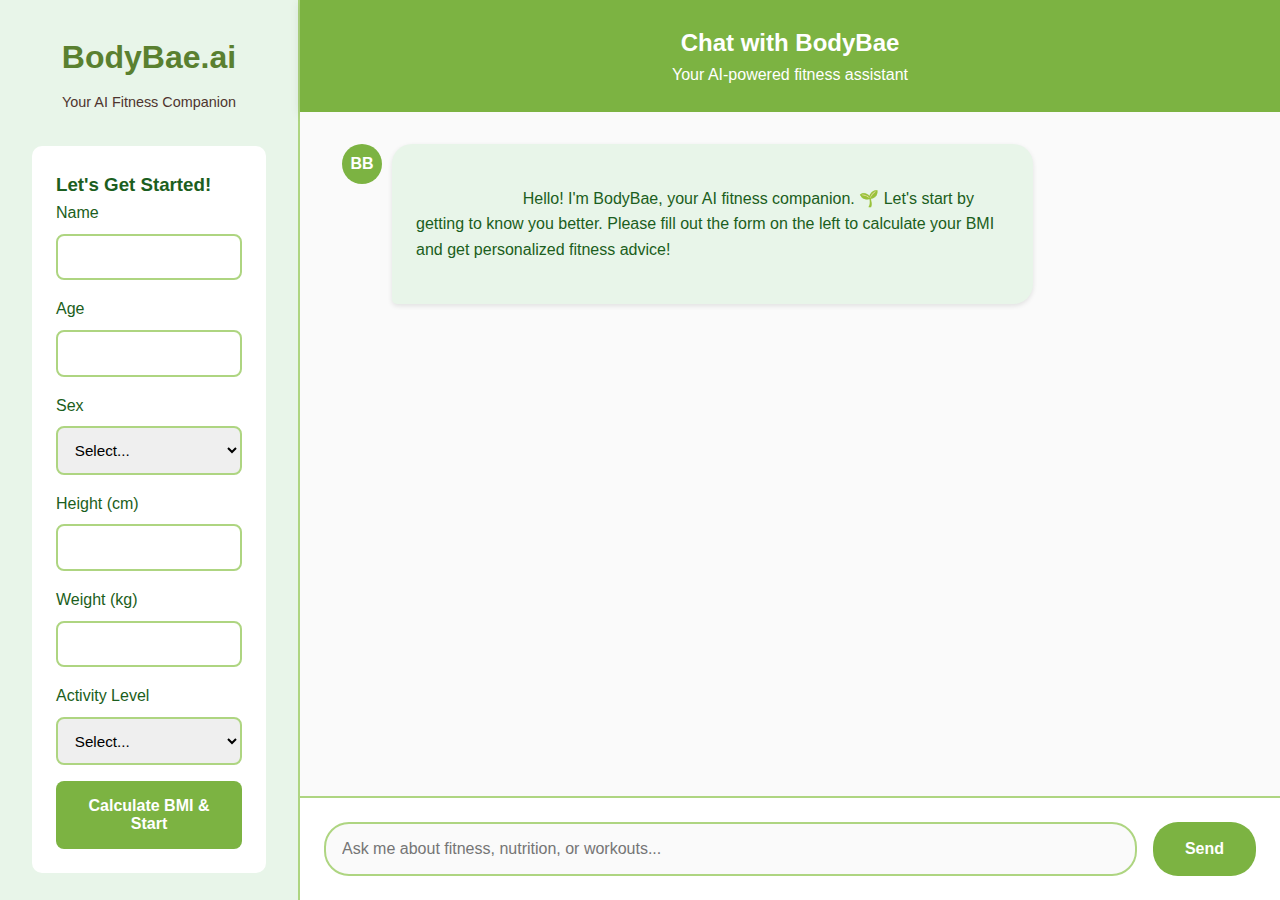
<file: bodybae_frontend.html>
<!DOCTYPE html>
<html lang="en">
<head>
    <meta charset="UTF-8">
    <meta name="viewport" content="width=device-width, initial-scale=1.0">
    <title>BodyBae.ai - Your AI Fitness Companion</title>
    <style>
        :root {
            --matcha-primary: #7CB342;
            --matcha-dark: #5A8030;
            --matcha-light: #AED581;
            --matcha-pale: #E8F5E9;
            --text-primary: #1B5E20;
            --text-secondary: #4E342E;
            --background: #FAFAFA;
            --white: #FFFFFF;
            --shadow: rgba(0, 0, 0, 0.1);
        }

        * {
            margin: 0;
            padding: 0;
            box-sizing: border-box;
        }

        body {
            font-family: 'Segoe UI', Tahoma, Geneva, Verdana, sans-serif;
            background-color: var(--background);
            color: var(--text-primary);
            line-height: 1.6;
            height: 100vh;
            overflow: hidden;
        }

        .container {
            display: flex;
            height: 100vh;
            max-width: 1400px;
            margin: 0 auto;
        }

        /* Left Panel - BMI & User Info */
        .left-panel {
            width: 300px;
            background-color: var(--matcha-pale);
            padding: 2rem;
            overflow-y: auto;
            border-right: 2px solid var(--matcha-light);
        }

        .logo {
            text-align: center;
            margin-bottom: 2rem;
        }

        .logo h1 {
            color: var(--matcha-dark);
            font-size: 2rem;
            margin-bottom: 0.5rem;
        }

        .logo p {
            color: var(--text-secondary);
            font-size: 0.9rem;
        }

        .user-info {
            background-color: var(--white);
            border-radius: 10px;
            padding: 1.5rem;
            margin-bottom: 1.5rem;
            box-shadow: 0 2px 10px var(--shadow);
        }

        .bmi-display {
            background-color: var(--matcha-primary);
            color: var(--white);
            border-radius: 10px;
            padding: 1.5rem;
            text-align: center;
            margin-bottom: 1.5rem;
            display: none;
        }

        .bmi-value {
            font-size: 2.5rem;
            font-weight: bold;
            margin-bottom: 0.5rem;
        }

        .bmi-category {
            font-size: 1.2rem;
            margin-bottom: 0.5rem;
        }

        .bmi-advice {
            font-size: 0.9rem;
            opacity: 0.9;
        }

        /* Main Chat Area */
        .main-content {
            flex: 1;
            display: flex;
            flex-direction: column;
            background-color: var(--white);
        }

        .chat-header {
            background-color: var(--matcha-primary);
            color: var(--white);
            padding: 1.5rem;
            text-align: center;
            box-shadow: 0 2px 10px var(--shadow);
        }

        .chat-messages {
            flex: 1;
            overflow-y: auto;
            padding: 2rem;
            background-color: var(--background);
        }

        .message {
            margin-bottom: 1rem;
            display: flex;
            align-items: flex-start;
            animation: fadeIn 0.3s ease-in;
        }

        @keyframes fadeIn {
            from {
                opacity: 0;
                transform: translateY(10px);
            }
            to {
                opacity: 1;
                transform: translateY(0);
            }
        }

        .message.user {
            justify-content: flex-end;
        }

        .message-content {
            max-width: 70%;
            padding: 1rem 1.5rem;
            border-radius: 20px;
            box-shadow: 0 2px 5px var(--shadow);
            white-space: pre-wrap;
        }

        .message.bot .message-content {
            background-color: var(--matcha-pale);
            color: var(--text-primary);
            border-bottom-left-radius: 5px;
        }

        .message.user .message-content {
            background-color: var(--matcha-primary);
            color: var(--white);
            border-bottom-right-radius: 5px;
        }

        .message-avatar {
            width: 40px;
            height: 40px;
            border-radius: 50%;
            margin: 0 10px;
            display: flex;
            align-items: center;
            justify-content: center;
            font-weight: bold;
        }

        .message.bot .message-avatar {
            background-color: var(--matcha-primary);
            color: var(--white);
        }

        .message.user .message-avatar {
            background-color: var(--matcha-dark);
            color: var(--white);
            order: 1;
        }

        /* Input Area */
        .input-area {
            padding: 1.5rem;
            background-color: var(--white);
            border-top: 2px solid var(--matcha-light);
        }

        .input-container {
            display: flex;
            gap: 1rem;
        }

        #userInput {
            flex: 1;
            padding: 1rem;
            border: 2px solid var(--matcha-light);
            border-radius: 25px;
            font-size: 1rem;
            outline: none;
            transition: border-color 0.3s;
        }

        #userInput:focus {
            border-color: var(--matcha-primary);
        }

        .send-btn {
            padding: 1rem 2rem;
            background-color: var(--matcha-primary);
            color: var(--white);
            border: none;
            border-radius: 25px;
            font-size: 1rem;
            font-weight: bold;
            cursor: pointer;
            transition: all 0.3s;
        }

        .send-btn:hover {
            background-color: var(--matcha-dark);
            transform: translateY(-2px);
            box-shadow: 0 4px 10px var(--shadow);
        }

        .send-btn:active {
            transform: translateY(0);
        }

        /* Onboarding Form */
        .onboarding-form {
            background-color: var(--white);
            border-radius: 10px;
            padding: 1.5rem;
            margin-bottom: 1.5rem;
        }

        .form-group {
            margin-bottom: 1rem;
        }

        .form-group label {
            display: block;
            margin-bottom: 0.5rem;
            color: var(--text-primary);
            font-weight: 500;
        }

        .form-group input,
        .form-group select {
            width: 100%;
            padding: 0.8rem;
            border: 2px solid var(--matcha-light);
            border-radius: 8px;
            font-size: 0.95rem;
            transition: border-color 0.3s;
        }

        .form-group input:focus,
        .form-group select:focus {
            outline: none;
            border-color: var(--matcha-primary);
        }

        .btn-primary {
            width: 100%;
            padding: 1rem;
            background-color: var(--matcha-primary);
            color: var(--white);
            border: none;
            border-radius: 8px;
            font-size: 1rem;
            font-weight: bold;
            cursor: pointer;
            transition: all 0.3s;
        }

        .btn-primary:hover {
            background-color: var(--matcha-dark);
        }

        /* Goals Section */
        .goals-section {
            background-color: var(--white);
            border-radius: 10px;
            padding: 1.5rem;
            margin-bottom: 1.5rem;
            display: none;
        }

        .goal-options {
            display: grid;
            grid-template-columns: 1fr 1fr;
            gap: 0.5rem;
            margin-bottom: 1rem;
        }

        .goal-btn {
            padding: 0.8rem;
            background-color: var(--matcha-pale);
            color: var(--text-primary);
            border: 2px solid transparent;
            border-radius: 8px;
            cursor: pointer;
            transition: all 0.3s;
            font-size: 0.9rem;
        }

        .goal-btn:hover {
            border-color: var(--matcha-primary);
        }

        .goal-btn.selected {
            background-color: var(--matcha-primary);
            color: var(--white);
        }

        /* Daily Tip */
        .daily-tip {
            background-color: var(--matcha-light);
            color: var(--text-primary);
            border-radius: 10px;
            padding: 1rem;
            margin-bottom: 1.5rem;
            display: none;
            font-style: italic;
            text-align: center;
        }

        /* Typing Indicator */
        .typing-indicator {
            display: none;
            padding: 1rem;
            margin-bottom: 1rem;
        }

        .typing-indicator span {
            display: inline-block;
            width: 8px;
            height: 8px;
            background-color: var(--matcha-primary);
            border-radius: 50%;
            margin: 0 2px;
            animation: typing 1.4s infinite ease-in-out;
        }

        .typing-indicator span:nth-child(2) {
            animation-delay: 0.2s;
        }

        .typing-indicator span:nth-child(3) {
            animation-delay: 0.4s;
        }

        @keyframes typing {
            0%, 60%, 100% {
                transform: translateY(0);
            }
            30% {
                transform: translateY(-10px);
            }
        }

        /* Responsive Design */
        @media (max-width: 768px) {
            .container {
                flex-direction: column;
            }

            .left-panel {
                width: 100%;
                height: auto;
                border-right: none;
                border-bottom: 2px solid var(--matcha-light);
                display: none;
            }

            .left-panel.mobile-show {
                display: block;
            }

            .message-content {
                max-width: 85%;
            }

            .mobile-menu-btn {
                display: block;
                position: fixed;
                top: 1rem;
                left: 1rem;
                z-index: 1000;
                background-color: var(--matcha-primary);
                color: var(--white);
                border: none;
                border-radius: 50%;
                width: 50px;
                height: 50px;
                cursor: pointer;
                box-shadow: 0 2px 10px var(--shadow);
            }
        }

        .mobile-menu-btn {
            display: none;
        }

        /* Loading Spinner */
        .spinner {
            display: inline-block;
            width: 20px;
            height: 20px;
            border: 3px solid var(--matcha-pale);
            border-radius: 50%;
            border-top-color: var(--matcha-primary);
            animation: spin 1s ease-in-out infinite;
        }

        @keyframes spin {
            to { transform: rotate(360deg); }
        }
    </style>
</head>
<body>
    <button class="mobile-menu-btn" onclick="toggleMobileMenu()">☰</button>
    
    <div class="container">
        <!-- Left Panel -->
        <div class="left-panel" id="leftPanel">
            <div class="logo">
                <h1>BodyBae.ai</h1>
                <p>Your AI Fitness Companion</p>
            </div>

            <!-- Onboarding Form -->
            <div class="onboarding-form" id="onboardingForm">
                <h3>Let's Get Started!</h3>
                <form id="userForm">
                    <div class="form-group">
                        <label for="name">Name</label>
                        <input type="text" id="name" required>
                    </div>
                    <div class="form-group">
                        <label for="age">Age</label>
                        <input type="number" id="age" min="13" max="100" required>
                    </div>
                    <div class="form-group">
                        <label for="sex">Sex</label>
                        <select id="sex" required>
                            <option value="">Select...</option>
                            <option value="male">Male</option>
                            <option value="female">Female</option>
                            <option value="other">Other</option>
                        </select>
                    </div>
                    <div class="form-group">
                        <label for="height">Height (cm)</label>
                        <input type="number" id="height" min="100" max="250" step="0.1" required>
                    </div>
                    <div class="form-group">
                        <label for="weight">Weight (kg)</label>
                        <input type="number" id="weight" min="20" max="300" step="0.1" required>
                    </div>
                    <div class="form-group">
                        <label for="activityLevel">Activity Level</label>
                        <select id="activityLevel" required>
                            <option value="">Select...</option>
                            <option value="sedentary">Sedentary</option>
                            <option value="light">Lightly Active</option>
                            <option value="moderate">Moderately Active</option>
                            <option value="active">Very Active</option>
                        </select>
                    </div>
                    <button type="submit" class="btn-primary">Calculate BMI & Start</button>
                </form>
            </div>

            <!-- User Info Display -->
            <div class="user-info" id="userInfoDisplay" style="display: none;">
                <h3 id="userName"></h3>
                <p id="userDetails"></p>
            </div>

            <!-- BMI Display -->
            <div class="bmi-display" id="bmiDisplay">
                <div class="bmi-value" id="bmiValue">--</div>
                <div class="bmi-category" id="bmiCategory">--</div>
                <div class="bmi-advice" id="bmiAdvice">--</div>
            </div>

            <!-- Goals Section -->
            <div class="goals-section" id="goalsSection">
                <h3>Select Your Goal</h3>
                <div class="goal-options">
                    <button class="goal-btn" onclick="selectGoal('Maintain Weight')">Maintain Weight</button>
                    <button class="goal-btn" onclick="selectGoal('Lose Weight')">Lose Weight</button>
                    <button class="goal-btn" onclick="selectGoal('Gain Weight')">Gain Weight</button>
                    <button class="goal-btn" onclick="selectGoal('Gain Muscle')">Gain Muscle</button>
                    <button class="goal-btn" onclick="selectGoal('Lose Fat')">Lose Fat</button>
                    <button class="goal-btn" onclick="selectGoal('Toning')">Toning</button>
                    <button class="goal-btn" onclick="selectGoal('Bulking')">Bulking</button>
                </div>
                <div class="form-group">
                    <label for="targetWeeks">Target Timeframe (weeks)</label>
                    <input type="number" id="targetWeeks" min="4" max="52" value="12">
                </div>
                <button class="btn-primary" onclick="setGoal()">Set Goal</button>
            </div>

            <!-- Daily Tip -->
            <div class="daily-tip" id="dailyTip">
                Loading daily tip...
            </div>
        </div>

        <!-- Main Chat Area -->
        <div class="main-content">
            <div class="chat-header">
                <h2>Chat with BodyBae</h2>
                <p>Your AI-powered fitness assistant</p>
            </div>

            <div class="chat-messages" id="chatMessages">
                <div class="message bot">
                    <div class="message-avatar">BB</div>
                    <div class="message-content">
                        Hello! I'm BodyBae, your AI fitness companion. 🌱 Let's start by getting to know you better. Please fill out the form on the left to calculate your BMI and get personalized fitness advice!
                    </div>
                </div>
            </div>

            <div class="typing-indicator" id="typingIndicator">
                <span></span>
                <span></span>
                <span></span>
            </div>

            <div class="input-area">
                <div class="input-container">
                    <input type="text" id="userInput" placeholder="Ask me about fitness, nutrition, or workouts..." disabled>
                    <button class="send-btn" onclick="sendMessage()" id="sendBtn" disabled>Send</button>
                </div>
            </div>
        </div>
    </div>

    <script>
        // Global variables
        let currentUser = null;
        let selectedGoal = null;
        let chatEnabled = false;

        // API base URL - Update this when deploying to Render
        const API_URL = 'http://localhost:5000/api';

        // Initialize app
        document.addEventListener('DOMContentLoaded', function() {
            loadDailyTip();
            
            // Form submission
            document.getElementById('userForm').addEventListener('submit', handleOnboarding);
            
            // Enter key for chat
            document.getElementById('userInput').addEventListener('keypress', function(e) {
                if (e.key === 'Enter') {
                    sendMessage();
                }
            });
        });

        // Toggle mobile menu
        function toggleMobileMenu() {
            const leftPanel = document.getElementById('leftPanel');
            leftPanel.classList.toggle('mobile-show');
        }

        // Handle onboarding form submission
        async function handleOnboarding(e) {
            e.preventDefault();
            
            const formData = {
                name: document.getElementById('name').value,
                age: parseInt(document.getElementById('age').value),
                sex: document.getElementById('sex').value,
                height: parseFloat(document.getElementById('height').value),
                weight: parseFloat(document.getElementById('weight').value),
                activity_level: document.getElementById('activityLevel').value
            };

            try {
                const response = await fetch(`${API_URL}/onboard`, {
                    method: 'POST',
                    headers: {
                        'Content-Type': 'application/json'
                    },
                    body: JSON.stringify(formData)
                });

                const data = await response.json();
                
                if (response.ok) {
                    currentUser = {
                        ...formData,
                        bmi: data.bmi,
                        bmi_category: data.bmi_category,
                        bmr: data.bmr,
                        tdee: data.tdee
                    };
                    
                    displayUserInfo();
                    displayBMI(data);
                    addBotMessage(data.message);
                    
                    // Show goals section
                    document.getElementById('goalsSection').style.display = 'block';
                    
                    // Enable chat
                    enableChat();
                } else {
                    alert('Error: ' + (data.detail || 'Failed to process information'));
                }
            } catch (error) {
                console.error('Error:', error);
                alert('Failed to connect to server. Please try again.');
            }
        }

        // Display user info
        function displayUserInfo() {
            document.getElementById('onboardingForm').style.display = 'none';
            document.getElementById('userInfoDisplay').style.display = 'block';
            
            document.getElementById('userName').textContent = currentUser.name;
            document.getElementById('userDetails').innerHTML = `
                Age: ${currentUser.age} | ${currentUser.sex}<br>
                Height: ${currentUser.height}cm | Weight: ${currentUser.weight}kg<br>
                Activity: ${currentUser.activity_level}<br>
                TDEE: ~${currentUser.tdee} calories/day
            `;
        }

        // Display BMI
        function displayBMI(data) {
            document.getElementById('bmiDisplay').style.display = 'block';
            document.getElementById('bmiValue').textContent = data.bmi;
            document.getElementById('bmiCategory').textContent = data.bmi_category;
            document.getElementById('bmiAdvice').textContent = data.bmi_advice;
        }

        // Select goal
        function selectGoal(goal) {
            selectedGoal = goal;
            
            // Update UI
            document.querySelectorAll('.goal-btn').forEach(btn => {
                btn.classList.remove('selected');
                if (btn.textContent === goal) {
                    btn.classList.add('selected');
                }
            });
        }

        // Set goal
        async function setGoal() {
            if (!selectedGoal) {
                alert('Please select a goal first!');
                return;
            }

            const targetWeeks = parseInt(document.getElementById('targetWeeks').value);

            try {
                const response = await fetch(`${API_URL}/set_goal`, {
                    method: 'POST',
                    headers: {
                        'Content-Type': 'application/json'
                    },
                    body: JSON.stringify({
                        goal: selectedGoal,
                        target_weeks: targetWeeks
                    })
                });

                const data = await response.json();
                
                if (response.ok) {
                    addBotMessage(data.message);
                    
                    // Hide goals section after setting
                    document.getElementById('goalsSection').style.display = 'none';
                    
                    // Show daily tip
                    document.getElementById('dailyTip').style.display = 'block';
                } else {
                    alert('Error: ' + (data.detail || 'Failed to set goal'));
                }
            } catch (error) {
                console.error('Error:', error);
                alert('Failed to connect to server. Please try again.');
            }
        }

        // Enable chat functionality
        function enableChat() {
            chatEnabled = true;
            document.getElementById('userInput').disabled = false;
            document.getElementById('sendBtn').disabled = false;
            document.getElementById('userInput').placeholder = "Ask me anything about fitness, nutrition, or your goals...";
        }

        // Send message
        async function sendMessage() {
            if (!chatEnabled) return;
            
            const input = document.getElementById('userInput');
            const message = input.value.trim();
            
            if (!message) return;
            
            // Add user message
            addUserMessage(message);
            input.value = '';
            
            // Show typing indicator
            showTypingIndicator();

            try {
                const response = await fetch(`${API_URL}/chat`, {
                    method: 'POST',
                    headers: {
                        'Content-Type': 'application/json'
                    },
                    body: JSON.stringify({
                        message: message,
                        user_profile: currentUser
                    })
                });

                const data = await response.json();
                
                hideTypingIndicator();
                
                if (response.ok) {
                    addBotMessage(data.response);
                } else {
                    addBotMessage("Sorry, I couldn't process that. Please try again.");
                }
            } catch (error) {
                console.error('Error:', error);
                hideTypingIndicator();
                addBotMessage("Sorry, I'm having trouble connecting to the server. Please try again later.");
            }
        }

        // Add user message to chat
        function addUserMessage(message) {
            const chatMessages = document.getElementById('chatMessages');
            const messageDiv = document.createElement('div');
            messageDiv.className = 'message user';
            messageDiv.innerHTML = `
                <div class="message-content">${escapeHtml(message)}</div>
                <div class="message-avatar">You</div>
            `;
            chatMessages.appendChild(messageDiv);
            scrollToBottom();
        }

        // Add bot message to chat
        function addBotMessage(message) {
            const chatMessages = document.getElementById('chatMessages');
            const messageDiv = document.createElement('div');
            messageDiv.className = 'message bot';
            messageDiv.innerHTML = `
                <div class="message-avatar">BB</div>
                <div class="message-content">${escapeHtml(message)}</div>
            `;
            chatMessages.appendChild(messageDiv);
            scrollToBottom();
        }

        // Show typing indicator
        function showTypingIndicator() {
            document.getElementById('typingIndicator').style.display = 'block';
            scrollToBottom();
        }

        // Hide typing indicator
        function hideTypingIndicator() {
            document.getElementById('typingIndicator').style.display = 'none';
        }

        // Scroll to bottom of chat
        function scrollToBottom() {
            const chatMessages = document.getElementById('chatMessages');
            chatMessages.scrollTop = chatMessages.scrollHeight;
        }

        // Load daily tip
        async function loadDailyTip() {
            try {
                const response = await fetch(`${API_URL}/daily_tip`);
                const data = await response.json();
                
                if (response.ok) {
                    document.getElementById('dailyTip').textContent = `💡 ${data.tip}`;
                }
            } catch (error) {
                console.error('Error loading daily tip:', error);
            }
        }

        // Escape HTML to prevent XSS
        function escapeHtml(text) {
            const map = {
                '&': '&amp;',
                '<': '&lt;',
                '>': '&gt;',
                '"': '&quot;',
                "'": '&#039;'
            };
            return text.replace(/[&<>"']/g, m => map[m]);
        }
    </script>
</body>
</html>
</file>
